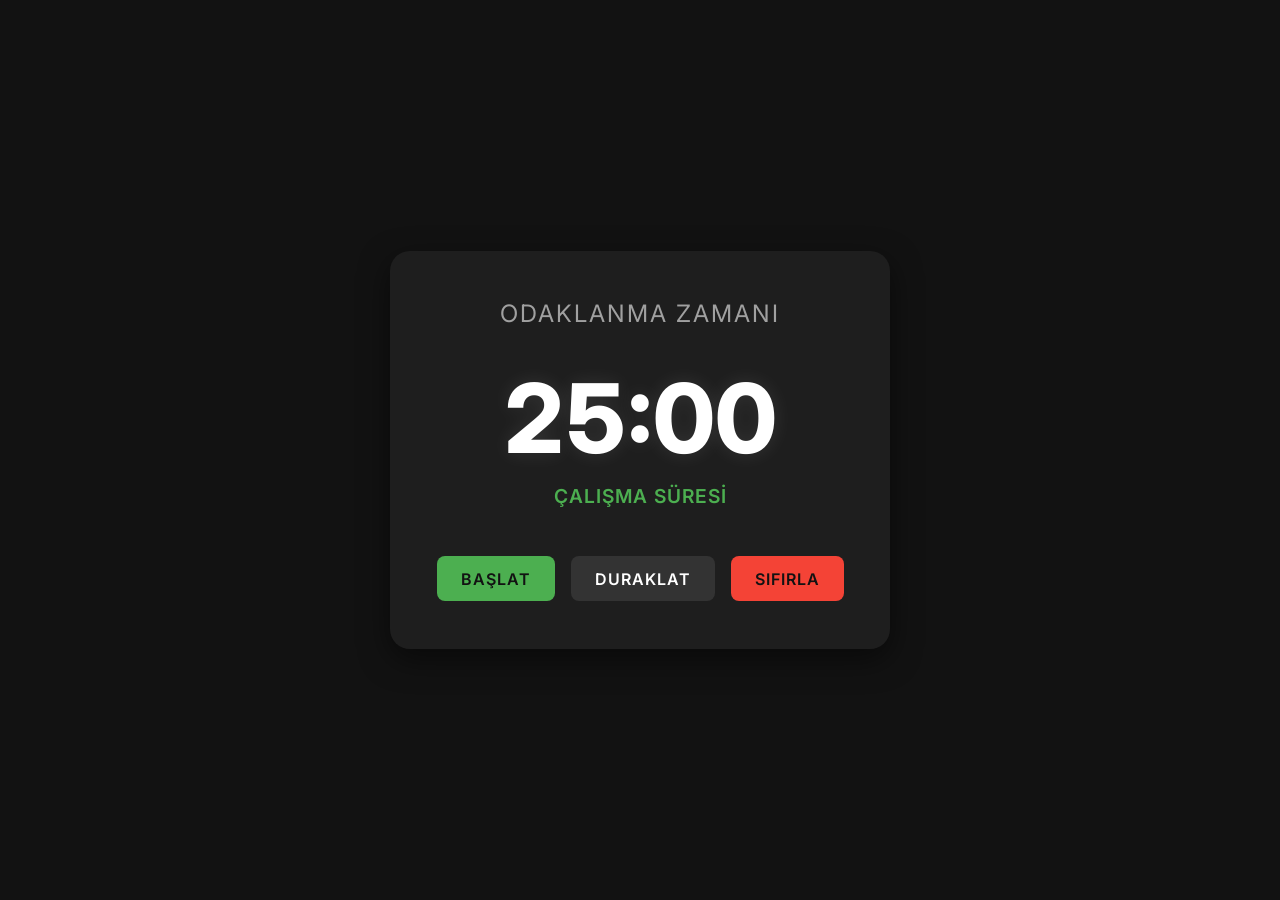
<file: Musteri_Projesi/index.html>
<!DOCTYPE html>
<html lang="tr">
<head>
    <meta charset="UTF-8">
    <meta name="viewport" content="width=device-width, initial-scale=1.0">
    <title>Pomodoro Sayacı</title>
    <link rel="stylesheet" href="style.css">
</head>
<body>
    <div class="pomodoro-container">
        <h1 class="title">Odaklanma Zamanı</h1>
        <div class="timer-display" id="timerDisplay">25:00</div>
        <div class="mode-indicator" id="modeIndicator">Çalışma Süresi</div>
        <div class="controls">
            <button id="startBtn" class="btn primary">Başlat</button>
            <button id="pauseBtn" class="btn secondary">Duraklat</button>
            <button id="resetBtn" class="btn danger">Sıfırla</button>
        </div>
    </div>
    <script src="app.js"></script>
</body>
</html>
</file>
<file: Musteri_Projesi/style.css>
@import url('https://fonts.googleapis.com/css2?family=Inter:wght@300;400;600;800&display=swap');

* {
    box-sizing: border-box;
    margin: 0;
    padding: 0;
}

body {
    font-family: 'Inter', sans-serif;
    background-color: #121212;
    color: #e0e0e0;
    display: flex;
    justify-content: center;
    align-items: center;
    min-height: 100vh;
}

.pomodoro-container {
    background-color: #1e1e1e;
    padding: 3rem 4rem;
    border-radius: 20px;
    box-shadow: 0 10px 30px rgba(0, 0, 0, 0.5);
    text-align: center;
    max-width: 500px;
    width: 90%;
}

.title {
    font-size: 1.5rem;
    font-weight: 400;
    margin-bottom: 2rem;
    color: #a0a0a0;
    letter-spacing: 2px;
    text-transform: uppercase;
}

.timer-display {
    font-size: 6rem;
    font-weight: 800;
    margin-bottom: 0.5rem;
    color: #ffffff;
    font-variant-numeric: tabular-nums;
    text-shadow: 0 0 20px rgba(255, 255, 255, 0.1);
}

.mode-indicator {
    font-size: 1.2rem;
    font-weight: 600;
    color: #4caf50;
    margin-bottom: 3rem;
    text-transform: uppercase;
    letter-spacing: 1px;
}

.mode-indicator.break {
    color: #03a9f4;
}

.controls {
    display: flex;
    justify-content: center;
    gap: 1rem;
}

.btn {
    font-family: 'Inter', sans-serif;
    font-size: 1rem;
    font-weight: 600;
    padding: 0.8rem 1.5rem;
    border: none;
    border-radius: 8px;
    cursor: pointer;
    transition: all 0.2s ease;
    text-transform: uppercase;
    letter-spacing: 1px;
}

.btn:hover {
    transform: translateY(-2px);
    box-shadow: 0 5px 15px rgba(0, 0, 0, 0.2);
}

.btn:active {
    transform: translateY(0);
}

.btn.primary {
    background-color: #4caf50;
    color: #121212;
}

.btn.primary:hover {
    background-color: #45a049;
}

.btn.secondary {
    background-color: #333333;
    color: #ffffff;
}

.btn.secondary:hover {
    background-color: #444444;
}

.btn.danger {
    background-color: #f44336;
    color: #121212;
}

.btn.danger:hover {
    background-color: #e53935;
}
</file>
